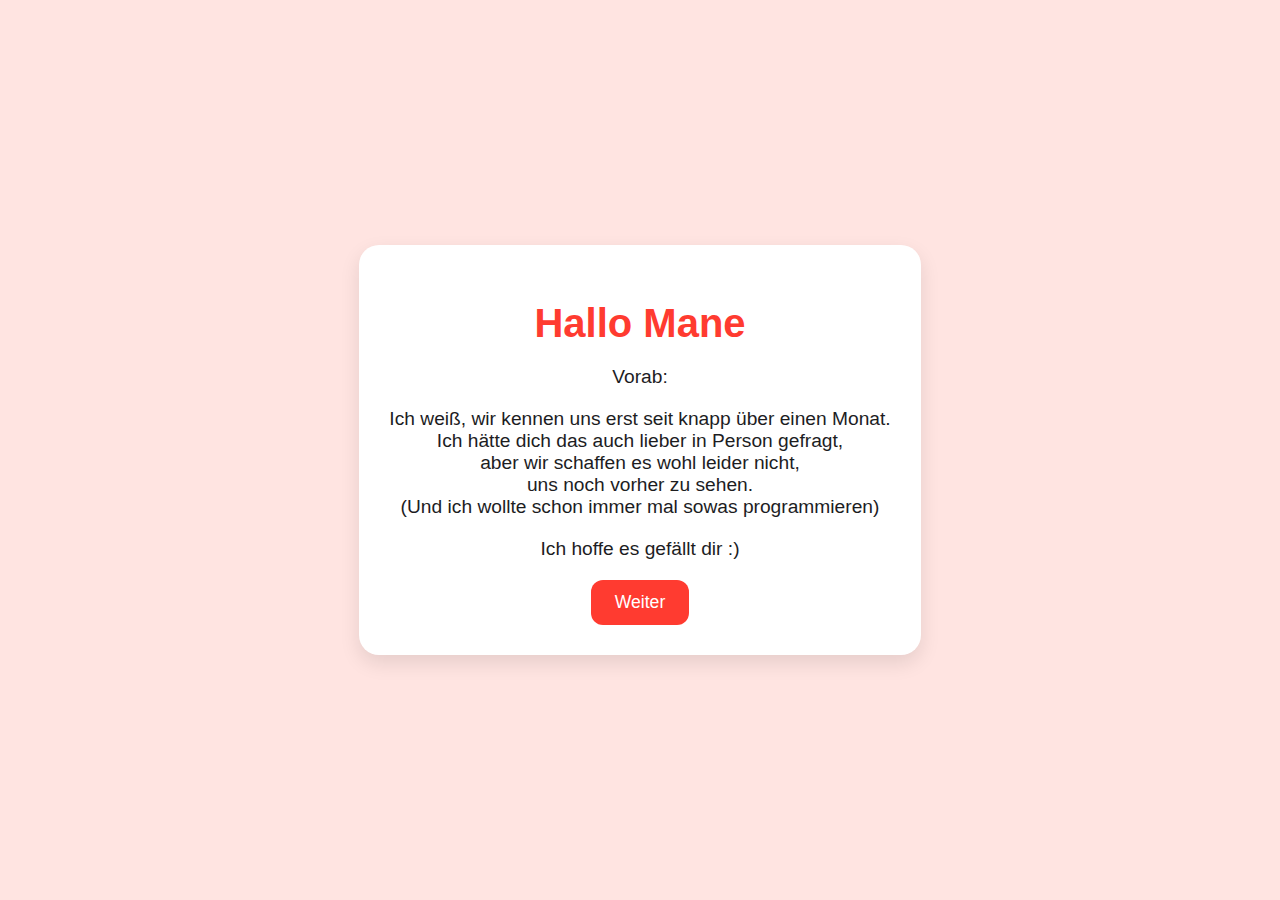
<file: infoPage.html>
<!DOCTYPE html>
<html lang="de">
<head>
    <meta charset="UTF-8">
    <meta name="viewport" content="width=device-width, initial-scale=1.0">
    <title>Info-Seite</title>
    <style>
        body {
            font-family: Arial, sans-serif;
            background-color: #ffe4e1;
            display: flex;
            justify-content: center;
            align-items: center;
            height: 100vh;
            margin: 0;
            text-align: center;
        }
        .info-container {
            background-color: white;
            padding: 30px;
            border-radius: 20px;
            box-shadow: 0px 8px 20px rgba(0, 0, 0, 0.1);
            max-width: 600px;
            animation: fadeIn 1.5s ease-in-out;
        }
        h1 {
            color: #ff3b30;
            font-size: 2.5rem;
            margin-bottom: 20px;
        }
        p {
            color: #1d1d1f;
            font-size: 1.2rem;
            margin-bottom: 20px;
        }
        button {
            background-color: #ff3b30;
            color: white;
            border: none;
            padding: 12px 24px;
            font-size: 1.1rem;
            border-radius: 12px;
            cursor: pointer;
            transition: background-color 0.3s ease, transform 0.2s ease;
        }
        button:hover {
            background-color: #ff1a1a;
            transform: scale(1.05);
        }
        @keyframes fadeIn {
            from {
                opacity: 0;
                transform: translateY(-20px);
            }
            to {
                opacity: 1;
                transform: translateY(0);
            }
        }
    </style>
</head>
<body>
    <div class="info-container">
        <h1>Hallo Mane <br> </h1>
        <p>
            Vorab:
        </p>
        <p> Ich weiß, wir kennen uns erst seit knapp über einen Monat. <br>
            Ich hätte dich das auch lieber in Person gefragt, <br>
            aber wir schaffen es wohl leider nicht, <br> 
            uns noch vorher zu sehen. <br>
            (Und ich wollte schon immer mal sowas programmieren) <br>
        </p>
        <p>
            Ich hoffe es gefällt dir :)
        </p>
        <button onclick="redirectToMainPage()">Weiter</button>
    </div>

    <script>
        function redirectToMainPage() {
            window.location.href = "main.html"; // Weiterleitung zur Hauptseite
        }
    </script>
</body>
</html>
</file>
